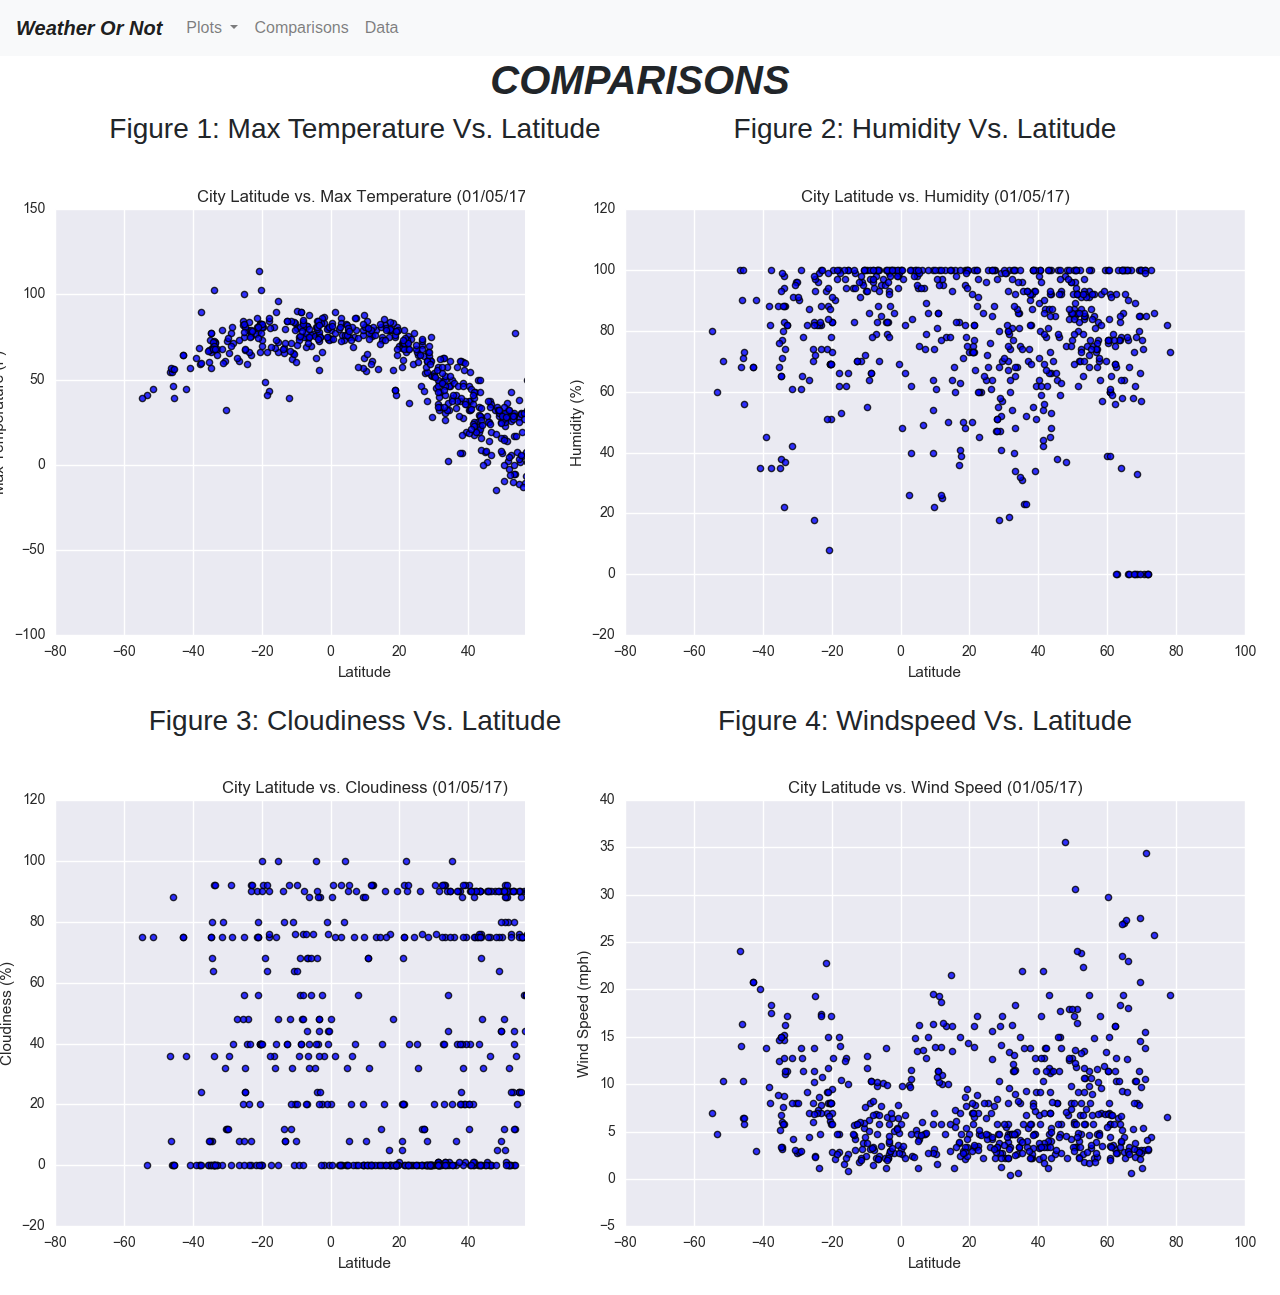
<file: HTML/comparisons.html>
<!--COMPARISONS-->

<!DOCTYPE html>
<html lang = "en-us">
    <head>

        <meta charset="UTF-8">
        <title>Weather Or Not</title>
      
        <!-- bootstrap stylesheet -->
        <link rel="stylesheet" href="https://stackpath.bootstrapcdn.com/bootstrap/4.3.1/css/bootstrap.min.css" integrity="sha384-ggOyR0iXCbMQv3Xipma34MD+dH/1fQ784/j6cY/iJTQUOhcWr7x9JvoRxT2MZw1T" crossorigin="anonymous">
      </head>
    
<!--NAVBAR-->
<nav class="navbar navbar-expand-lg navbar-light bg-light">
    <a class="navbar-brand" href="../index.html"><strong><i>Weather Or Not</i></strong></a>
    <button class="navbar-toggler" type="button" data-toggle="collapse" data-target="#navbarSupportedContent" aria-controls="navbarSupportedContent" aria-expanded="false" aria-label="Toggle navigation">
      <span class="navbar-toggler-icon"></span>
    </button>
  
    <div class="collapse navbar-collapse" id="navbarSupportedContent">
        <ul class="navbar-nav mr-auto">
            <!--"PLOT" DROPDOWN MENU-->
            <li class="nav-item dropdown">
                    <a class="nav-link dropdown-toggle" href="#" id="navbarDropdown" role="button" data-toggle="dropdown" aria-haspopup="true" aria-expanded="false">
                        Plots
                    </a>
                        <div class="dropdown-menu" aria-labelledby="navbarDropdown">
                            <a class="dropdown-item" href="max_temperature.html">Max Temperature</a>
                            <div class="dropdown-divider"></div>
                            <a class="dropdown-item" href="humidity.html">Humidity</a>
                            <div class="dropdown-divider"></div>
                            <a class="dropdown-item" href="cloudiness.html">Cloudiness</a>
                            <div class="dropdown-divider"></div>
                            <a class="dropdown-item" href="wind_speed.html">Wind Speed</a>
                        </div>
            </li>
            <!--"COMPARISONS" LINK-->
            <li class="nav-item">
                    <a class="nav-link" href="comparisons.html">Comparisons</a>
            </li>
            <!--"DATA" LINK-->
            <li class="nav-item">
                    <a class="nav-link" href="data.html">Data</a>
            </li>
        </ul>  
    </div>
</nav>

<body>

    <!-- Master Grid -->
    <div class="container">

        <!-- MAIN HEADER -->
        <div class="row">
            <div class="col-md-6 col-md-12">
                <div class="row justify-content-center">
                    <h1><strong><i>COMPARISONS</i></strong></h1>
                </div>    
            </div>
        </div>

        <!-- ROW 1 -->
        <div class="row">
            <!-- Figure 1: Max Temperature -->
            <div class="col-md-6">
                <div class="row justify-content-center">
                    <h3>Figure 1: Max Temperature Vs. Latitude</h3>
                    <img src= "../Resources/assets/images/max_temperature.png" />
                </div>    
            </div>
            <!-- Figure 2: Humidity -->
            <div class="col-md-6">
                <div class="row justify-content-center">
                    <h3>Figure 2: Humidity Vs. Latitude</h3>
                    <img src= "../Resources/assets/images/humidity.png" />
                </div>
            </div>        
        </div>

        <!-- ROW 2 -->
        <div class="row">
            <!-- Figure 3: Cloudiness -->
            <div class="col-md-6">
                <div class="row justify-content-center">
                    <h3>Figure 3: Cloudiness Vs. Latitude</h3>
                    <img src= "../Resources/assets/images/cloudiness.png" />
                </div>
            </div>    
            <!-- Figure 4: Windspeed -->
            <div class="col-md-6">
                <div class="row justify-content-center">
                    <h3>Figure 4: Windspeed Vs. Latitude</h3>
                    <img src= "../Resources/assets/images/wind_speed.png" />
                </div>    
            </div> 
        </div> 
    </div>
</body>
</file>
